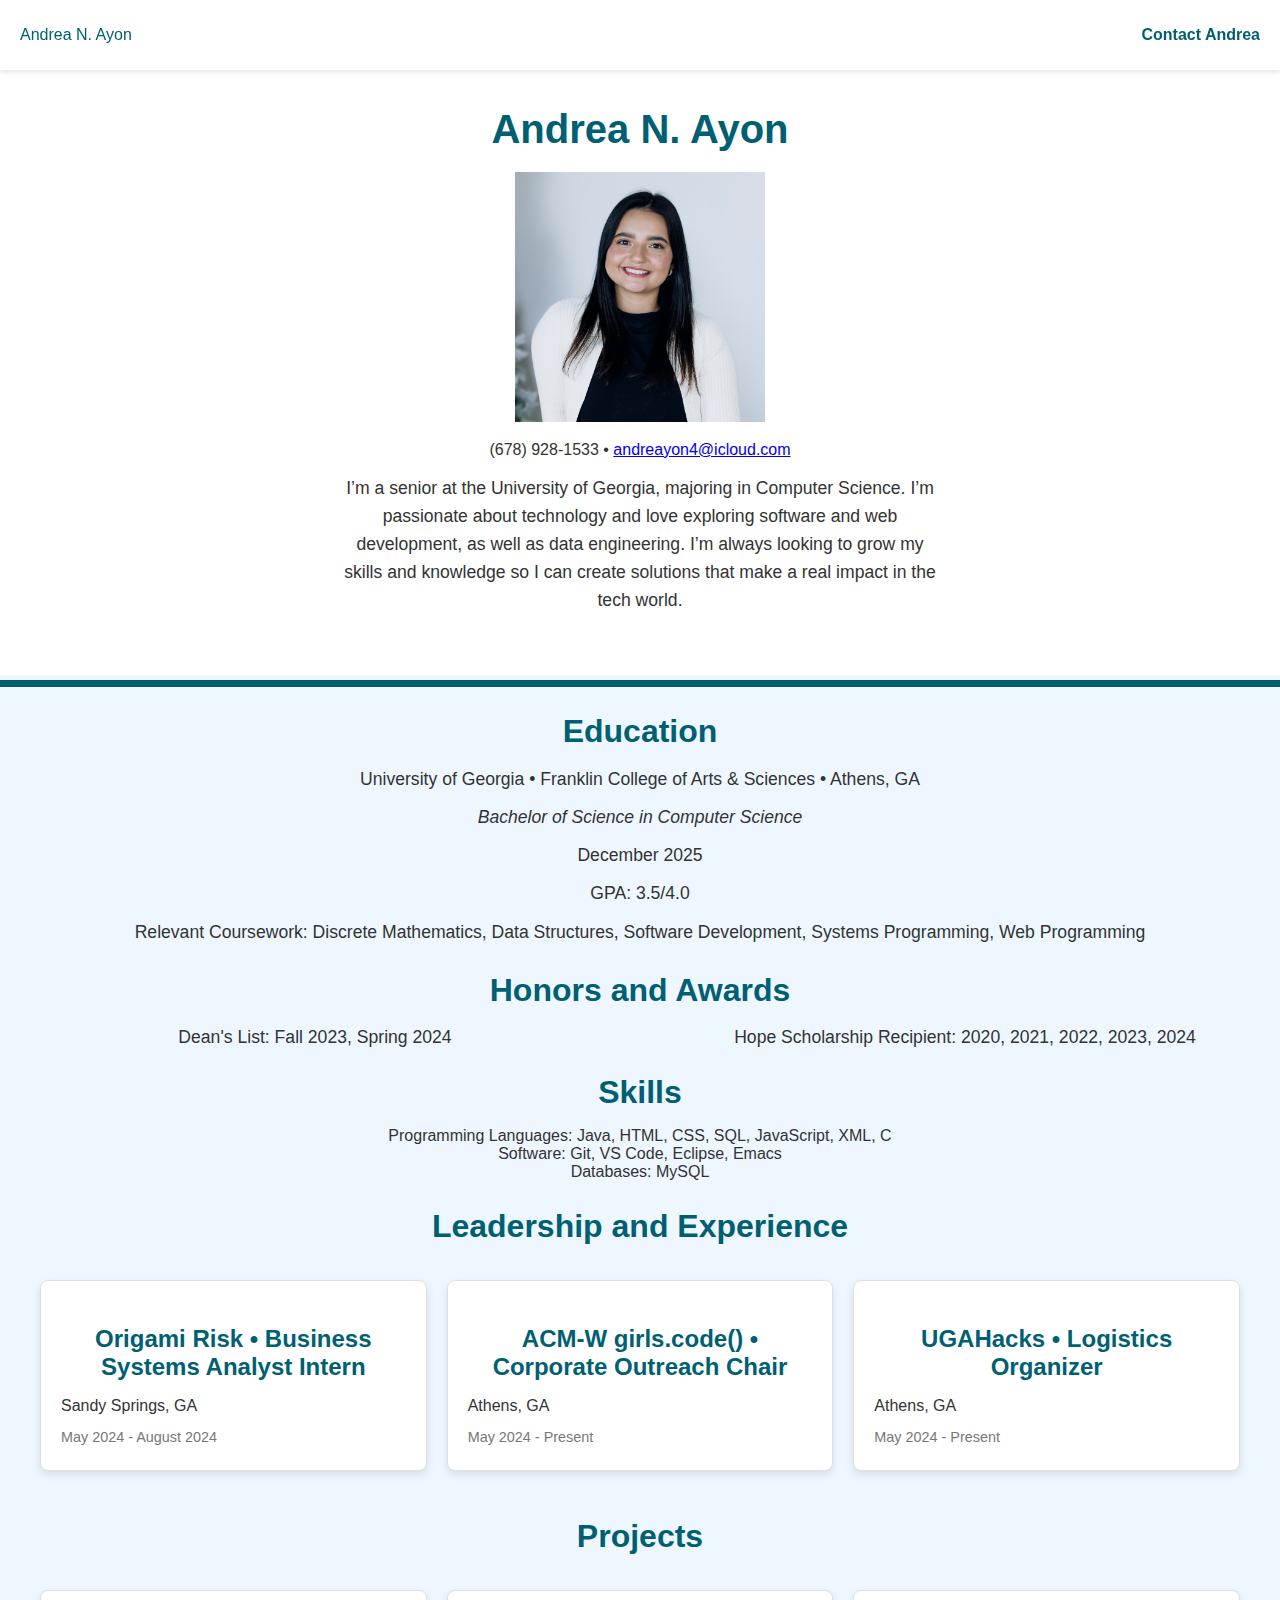
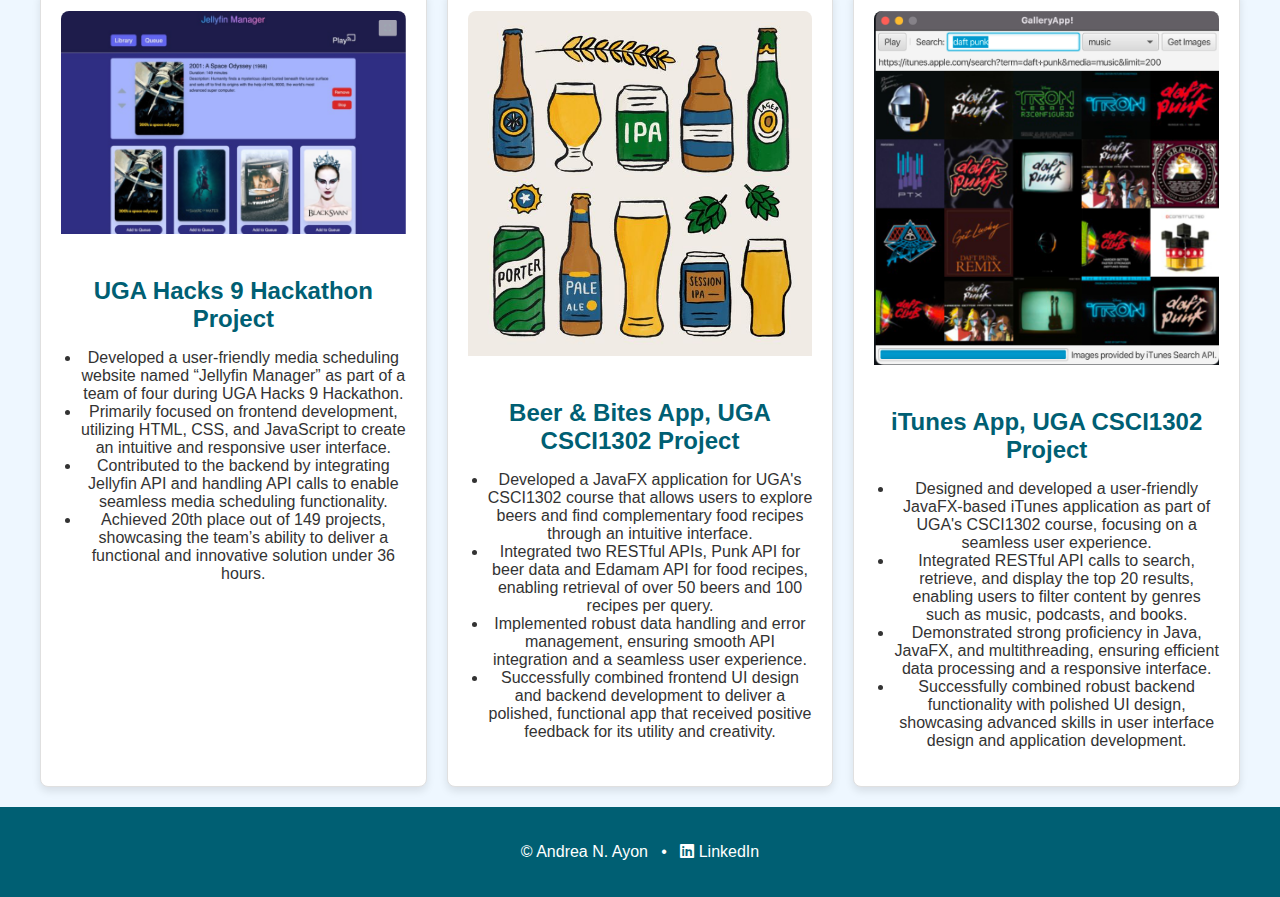
<file: index.html>
<!DOCTYPE html>
<html lang=""en">
<head>
    <meta charset="UTF-8">
    <meta name="viewport" content="width-device-width, inital-scale=1.0">
    <link rel="stylesheet" href="css/style.css">
    <link rel="stylesheet" href="https://cdnjs.cloudflare.com/ajax/libs/font-awesome/6.0.0-beta3/css/all.min.css">
    <link rel="preconnect" href="https://fonts.googleapis.com">
    <link rel="preconnect" href="https://fonts.gstatic.com" crossorigin>
    <link href="https://fonts.googleapis.com/css2?family=Bona+Nova+SC:ital,wght@0,400;0,700;1,400&family=Urbanist:ital,wght@0,100..900;1,100..900&display=swap" rel="stylesheet">
    

    <title>Andrea N. Ayon</title>
</head>

<nav>
    <div class="navigation">
        <p> Andrea N. Ayon </p>
        <div class="nav2">
            <p> <a href="contact.html">Contact Andrea</a> </p>
        </div>
    </div>
</nav>


<section class="splash">
    <div class="content">
        <h1>Andrea N. Ayon</h1>
        <div class="image">
            <img src="images/headshot.jpg" alt="Andrea smiling professionally" width="150" height="150" />
        </div>
        <p class="contact-info"> (678) 928-1533 • <a href="mailto:andreayon4@icloud.com">andreayon4@icloud.com</a> </p>
        <p class="tagline"> I’m a senior at the University of Georgia, majoring in Computer Science. I’m passionate about technology and love exploring software and web development, as well as data engineering. I’m always looking to grow my skills and knowledge so I can create solutions that make a real impact in the tech world. </p>
    </div>  
</section>

<hr>

<section class="edu">
    <div class="edu">
        <h2 class="head">Education</h2>
        <p class="edu-details">University of Georgia • Franklin College of Arts & Sciences • Athens, GA</p>
        <p><i>Bachelor of Science in Computer Science</i></p>
        <p>December 2025</p>
        <p>GPA: 3.5/4.0</p>
        <p>Relevant Coursework: Discrete Mathematics, Data Structures, Software Development, Systems Programming, Web Programming</p>
    </div>
</section>

<section class="honors">
    <h2 class="head">Honors and Awards</h2>
    <dl class="honors-list">
        <dt>Dean's List: Fall 2023, Spring 2024</dt>
        <dt>Hope Scholarship Recipient: 2020, 2021, 2022, 2023, 2024</dt>
    </dl>
</section>

<section class="skills">
    <h2 class="head">Skills</h2>
    <ul class="skills-list">
        <li>Programming Languages: Java, HTML, CSS, SQL, JavaScript, XML, C</li>
        <li>Software: Git, VS Code, Eclipse, Emacs</li>
        <li>Databases: MySQL</li>
    </ul>
</section>


<section>
    <h2>Leadership and Experience</h2>
    <div class="experience-container">
        <div class="experience-card">
            <a href="https://www.origamirisk.com/" target="_blank">
                <h3>Origami Risk • Business Systems Analyst Intern</h3>
                <p>Sandy Springs, GA</p>
            </a>
            <p class="date">May 2024 - August 2024</p>
        </div>
        <div class="experience-card">
            <h3>ACM-W girls.code() • Corporate Outreach Chair</h3>
            <p>Athens, GA</p>
            <p class="date">May 2024 - Present</p>
        </div>
        <div class="experience-card">
            <h3>UGAHacks • Logistics Organizer</h3>
            <p>Athens, GA</p>
            <p class="date">May 2024 - Present</p>
        </div>
    </div>
</section>


<section>
    <h2>Projects</h2>
    <div class="three-col">
        <div class="card">
            <img src="images/jellyfin.jpg" alt="Jellyfin Manager Project Image">
            <h3>UGA Hacks 9 Hackathon Project</h3>
            <ul>
                <li>Developed a user-friendly media scheduling website named “Jellyfin Manager” as part of a team of four during UGA Hacks 9 Hackathon.</li>
                <li>Primarily focused on frontend development, utilizing HTML, CSS, and JavaScript to create an intuitive and responsive user interface.</li>
                <li>Contributed to the backend by integrating Jellyfin API and handling API calls to enable seamless media scheduling functionality.</li>
                <li>Achieved 20th place out of 149 projects, showcasing the team’s ability to deliver a functional and innovative solution under 36 hours.</li>
            </ul>
        </div>
        <div class="card">
            <img src="images/default_image2.jpg" alt="Beer & Bites App Image">
            <h3>Beer & Bites App, UGA CSCI1302 Project</h3>
            <ul>
                <li>Developed a JavaFX application for UGA's CSCI1302 course that allows users to explore beers and find complementary food recipes through an intuitive interface.</li>
                <li>Integrated two RESTful APIs, Punk API for beer data and Edamam API for food recipes, enabling retrieval of over 50 beers and 100 recipes per query.</li>
                <li>Implemented robust data handling and error management, ensuring smooth API integration and a seamless user experience.</li>
                <li>Successfully combined frontend UI design and backend development to deliver a polished, functional app that received positive feedback for its utility and creativity.</li>
            </ul>
        </div>
        <div class="card">
            <img src="images/itunes.jpg" alt="iTunes App Image">
            <h3>iTunes App, UGA CSCI1302 Project</h3>
            <ul>
                <li>Designed and developed a user-friendly JavaFX-based iTunes application as part of UGA's CSCI1302 course, focusing on a seamless user experience.</li>
                <li>Integrated RESTful API calls to search, retrieve, and display the top 20 results, enabling users to filter content by genres such as music, podcasts, and books.</li>
                <li>Demonstrated strong proficiency in Java, JavaFX, and multithreading, ensuring efficient data processing and a responsive interface.</li>
                <li>Successfully combined robust backend functionality with polished UI design, showcasing advanced skills in user interface design and application development.</li>
            </ul>
        </div>
    </div>
</section>


<footer>
    <p> © <a href="contact.html" > Andrea N. Ayon </a> &nbsp; • &nbsp;
        <a href="https://www.linkedin.com/in/andreaayon/" target="_blank"> 
            <i class="fab fa-linkedin"></i> LinkedIn 
        </a>
    </p>
    <!-- ask how to fix that to get the icon in-->
</footer>
</html>
</file>
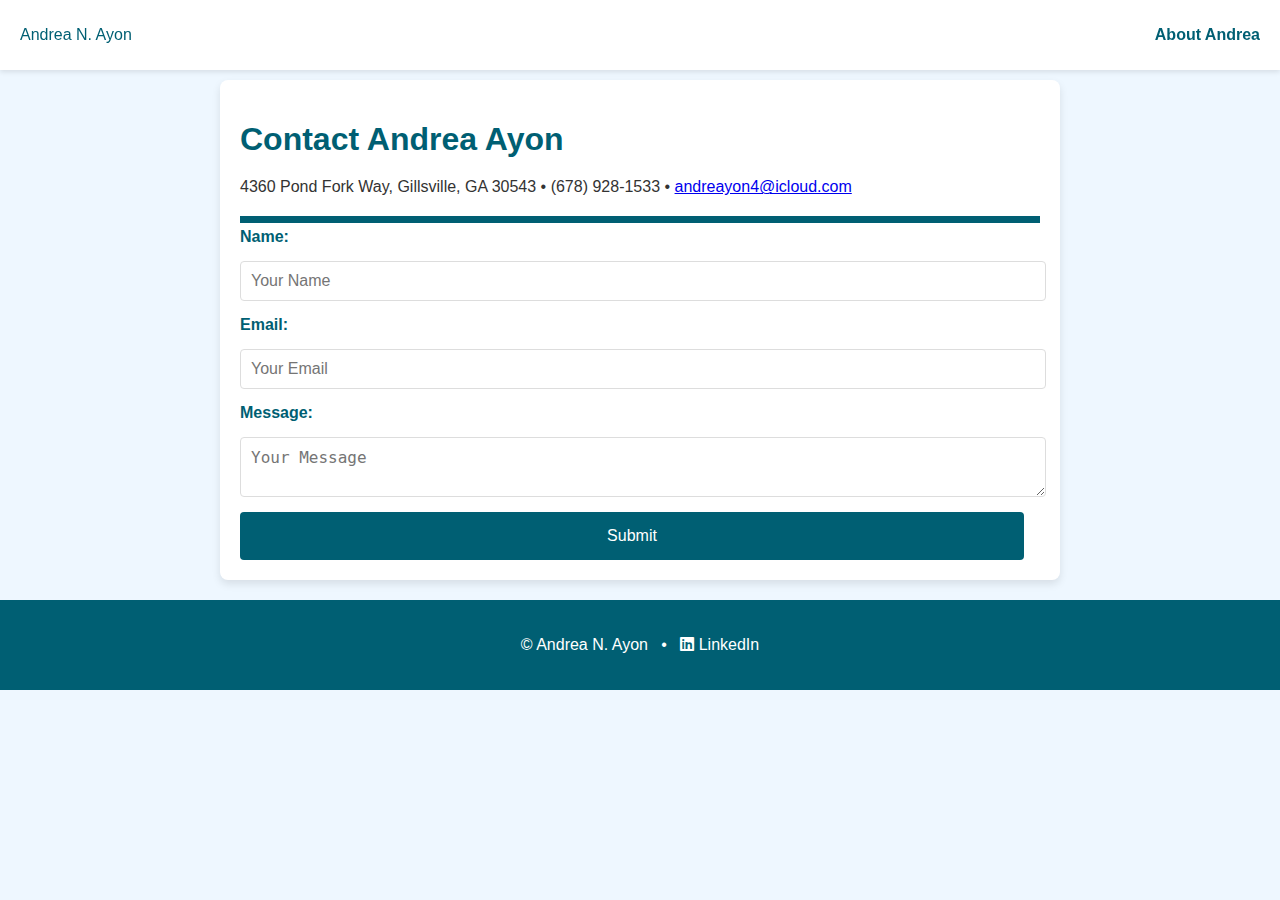
<file: contact.html>
<!DOCTYPE html>
<html lang="en">
<head>
    <meta charset="UTF-8">
    <meta name="viewport" content="width=device-width, initial-scale=1.0">
    <link rel="stylesheet" href="css/style.css">
    <link rel="stylesheet" href="https://cdnjs.cloudflare.com/ajax/libs/font-awesome/6.0.0-beta3/css/all.min.css">
    <title>Contact Andrea</title>
</head>
<body>
    <nav>
        <div class="navigation">
            <p>Andrea N. Ayon</p>
            <div class="nav2">
                <p><a href="index.html">About Andrea</a></p>
            </div>
        </div>
    </nav>

    <section class="contact-page">
        <h1>Contact Andrea Ayon</h1>
        <p class="contact-info">4360 Pond Fork Way, Gillsville, GA 30543 • (678) 928-1533 • <a href="mailto:andreayon4@icloud.com">andreayon4@icloud.com</a></p>
        <hr>
        <form action="/action_page.php" method="get">
            <label for="fname">Name:</label>
            <input type="text" id="fname" name="fname" placeholder="Your Name">
            
            <label for="email">Email:</label>
            <input type="email" id="email" name="email" placeholder="Your Email">
            
            <label for="message">Message:</label>
            <textarea id="message" name="message" placeholder="Your Message"></textarea>
            
            <input type="submit" value="Submit">
        </form>
    </section>

    <footer>
        <p>© <a href="index.html">Andrea N. Ayon</a> &nbsp; • &nbsp;
            <a href="https://www.linkedin.com/in/andreaayon/" target="_blank">
                <i class="fab fa-linkedin"></i> LinkedIn
            </a>
        </p>
    </footer>
</body>
</html>
</file>
<file: css/style.css>
html, body {
    margin: 0;
    padding: 0;
    font-family: "Inter", sans-serif;
    background-color: #EEF7FF;
}

nav {
    position: fixed;
    top: 0;
    left: 0;
    right: 0;
    background-color: #ffffff;
    box-shadow: 0 2px 5px rgba(0, 0, 0, 0.1);
    padding: 10px 20px;
    z-index: 1000;
}

.navigation {
    display: flex;
    justify-content: space-between;
    align-items: center;
    color: #005f73;
}

.nav2 a {
    text-decoration: none;
    color: #005f73;
    font-weight: bold; /* Make the link stand out */
}

.nav2 a:hover {
    color: #ff6700;
}

.splash {
    background-color: #ffffff;
    padding: 60px 20px;
    display: flex;
    flex-direction: column;
    align-items: center;
    text-align: center;
    margin-top: 20px;
}

.splash h1 {
    font-family: "Inter", sans-serif;
    font-size: 2.5rem;
    color: #005f73;
    margin-bottom: 20px;
}

.splash .content {
    width: 100%;
    text-align: center;
}

.splash .image img {
    width: 250px;
    height: 250px;
}

.splash .image {
    margin-top: 20px;
    text-align: center;
}

.splash .contact-info {
    font-family: "Inter", sans-serif;
    color: #333;
    font-size: 1rem;
    margin: 15px 0;
}

.splash .tagline {
    font-family: "Inter", sans-serif;
    color: #333;
    font-size: 1.1rem;
    line-height: 1.6;
    max-width: 600px;
    margin: 0 auto;
}

/* Horizontal Rule */
hr {
    border: 0;
    height: 7px;
    background-color: #005f73;
    margin: 5px 0;
}

.contact-page {
    margin-top: 80px;
    padding: 20px;
    background-color: #ffffff;
    border-radius: 8px;
    box-shadow: 0 4px 8px rgba(0, 0, 0, 0.1);
    max-width: 800px;
    margin: 80px auto 20px auto;
}

.contact-page h1 {
    color: #005f73;
    margin-bottom: 20px;
    font-size: 2rem;
}

.contact-page p.contact-info {
    color: #333;
    font-size: 1rem;
    margin-bottom: 20px;
}

/* Form Styling */
form {
    display: flex;
    flex-direction: column;
    gap: 15px;
}

form label {
    font-weight: bold;
    color: #005f73;
}

form input, form textarea {
    padding: 10px;
    border: 1px solid #ddd;
    border-radius: 4px;
    font-size: 1rem;
    width: 98%
}

form input[type="submit"] {
    background-color: #005f73;
    color: #fff;
    border: none;
    cursor: pointer;
    padding: 15px;
    font-size: 1rem;
    border-radius: 4px;
    transition: background-color 0.3s ease;
}

form input[type="submit"]:hover {
    background-color: #004f5c;
}

/* Footer */
footer {
    text-align: center;
    padding: 20px 0;
    background-color: #005f73;
    color: #ffffff;
    position: relative;
    bottom: 0;
    width: 100%;
}

footer a {
    color: #ffffff;
    text-decoration: none;
}

footer a:hover {
    text-decoration: underline;
}

.card, .experience-card {
    background-color: #ffffff;
    border: 1px solid #e0e0e0;
    border-radius: 8px;
    box-shadow: 0 4px 8px rgba(0, 0, 0, 0.1);
    padding: 20px;
    transition: transform 0.3s ease, box-shadow 0.3s ease;
}

.card:hover, .experience-card:hover {
    transform: translateY(-5px);
    box-shadow: 0 8px 16px rgba(0, 0, 0, 0.2);
}

.card img, .experience-card img {
    width: 100%;
    height: auto;
    border-radius: 8px 8px 0 0;
    margin-bottom: 15px;
}

.card h3, .experience-card h3 {
    font-family: "Inter", sans-serif;
    font-size: 1.5rem;
    color: #005f73;
    margin-bottom: 10px;
    text-align: center;
}

.card ul, .experience-card ul {
    list-style-type: disc;
    padding-left: 20px;
    font-family: "Inter", sans-serif;
    color: #333;
    font-size: 1rem;
}

.experience-card p {
    font-family: "Inter", sans-serif;
    color: #333;
    font-size: 1rem;
    margin-bottom: 5px;
}

.experience-card .date {
    font-size: 0.9rem;
    color: #777;
}

.experience-card a {
    text-decoration: none;
    color: #005f73;
}

.experience-card a:hover {
    color: #0a9396;
}

/* Grid Layouts */
.three-col, .experience-container {
    display: grid;
    gap: 20px;
    padding: 20px;
    max-width: 1200px;
    margin: 0 auto;
}

.three-col {
    grid-template-columns: repeat(3, 1fr);
}

.experience-container {
    grid-template-columns: repeat(3, 1fr);
}

.head, section h2 {
    font-size: 2rem;
    color: #005f73;
    text-align: center;
    margin-bottom: 15px;
}

.edu p {
    color: #333;
    font-size: 1.1rem;
    line-height: 1.6;
    margin: 10px 0;
    text-align: center;
}

ul {
    list-style-type: square;
    font-size: 1rem;
    color: #333;
    text-align: center;
    padding-left: 0;
}

dl.honors-list {
    display: grid;
    grid-template-columns: 1fr 1fr;
    gap: 20px;
    justify-items: center;
    color: #333;
    font-size: 1.1rem;
}
</file>
